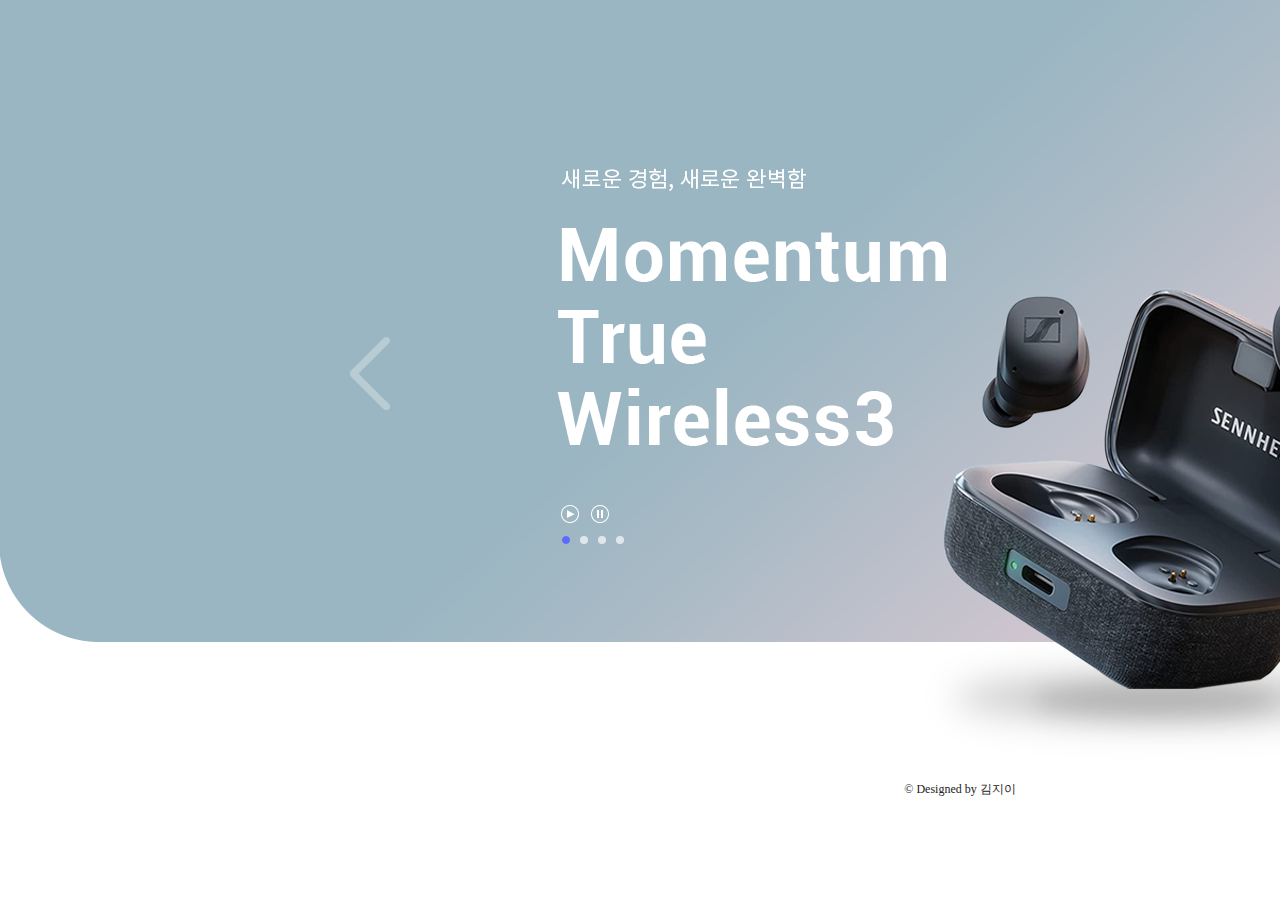
<file: works/pofol-slides/slide-re-01/index.html>
﻿<!DOCTYPE html>
<html lang="ko">
<head>
    <meta charset="UTF-8">
    <meta name="viewport" content="width=device-width, initial-scale=1.0">
    <title></title>
    <link rel="stylesheet" href="./css/reset.css">
    <link rel="stylesheet" href="./css/style.css">
    <script defer src="./js/javascript.js"></script>
</head>
<body>

  <div id="wrap">
    <!-- <h1>나만의 이전다음 자동재생 슬라이드 만들기</h1> -->
    
    <div class="slides">
      <div class="slides-container">
        <p><a rel="noopener noreferer" href="#">새로운 경험, 새로운 완벽함 젠하이저 모멘텀 트루 와이어리스3</a></p>
        <p><a rel="noopener noreferer" href="#">소리로 소음을 압도하다 애플 에어팟 프로</a></p>
        <p><a rel="noopener noreferer" href="#">써라, 반응하리라 애플 에어팟 맥스</a></p>
        <p><a rel="noopener noreferer" href="#">나만의 세상, 완전히 몰입하다 소니 와이어리스 헤드폰</a></p>  
      </div>
      <!-- slides-container  -->

      <ul class="slides-pagination">
        <li class="on"><a rel="noopener noreferer" href="#">젠하이저</a></li>
        <li><a rel="noopener noreferer" href="#">애플-에어팟프로</a></li>
        <li><a rel="noopener noreferer" href="#">애플-에어팟맥스</a></li>
        <li><a rel="noopener noreferer" href="#">소니</a></li>
      </ul>

      <a rel="noopener noreferer" href="#" class="slides-navigation prev">이전</a>
      <a rel="noopener noreferer" href="#" class="slides-navigation next">다음</a>

      <a rel="noopener noreferer" href="#" class="slides-auto play">재생</a>
      <a rel="noopener noreferer" href="#" class="slides-auto stop">정지</a>
    </div>
    <!-- slides -->

    <address>&copy; Designed by 김지이</address>
  </div>
  <!-- wrap -->
</body>
</html>
</file>
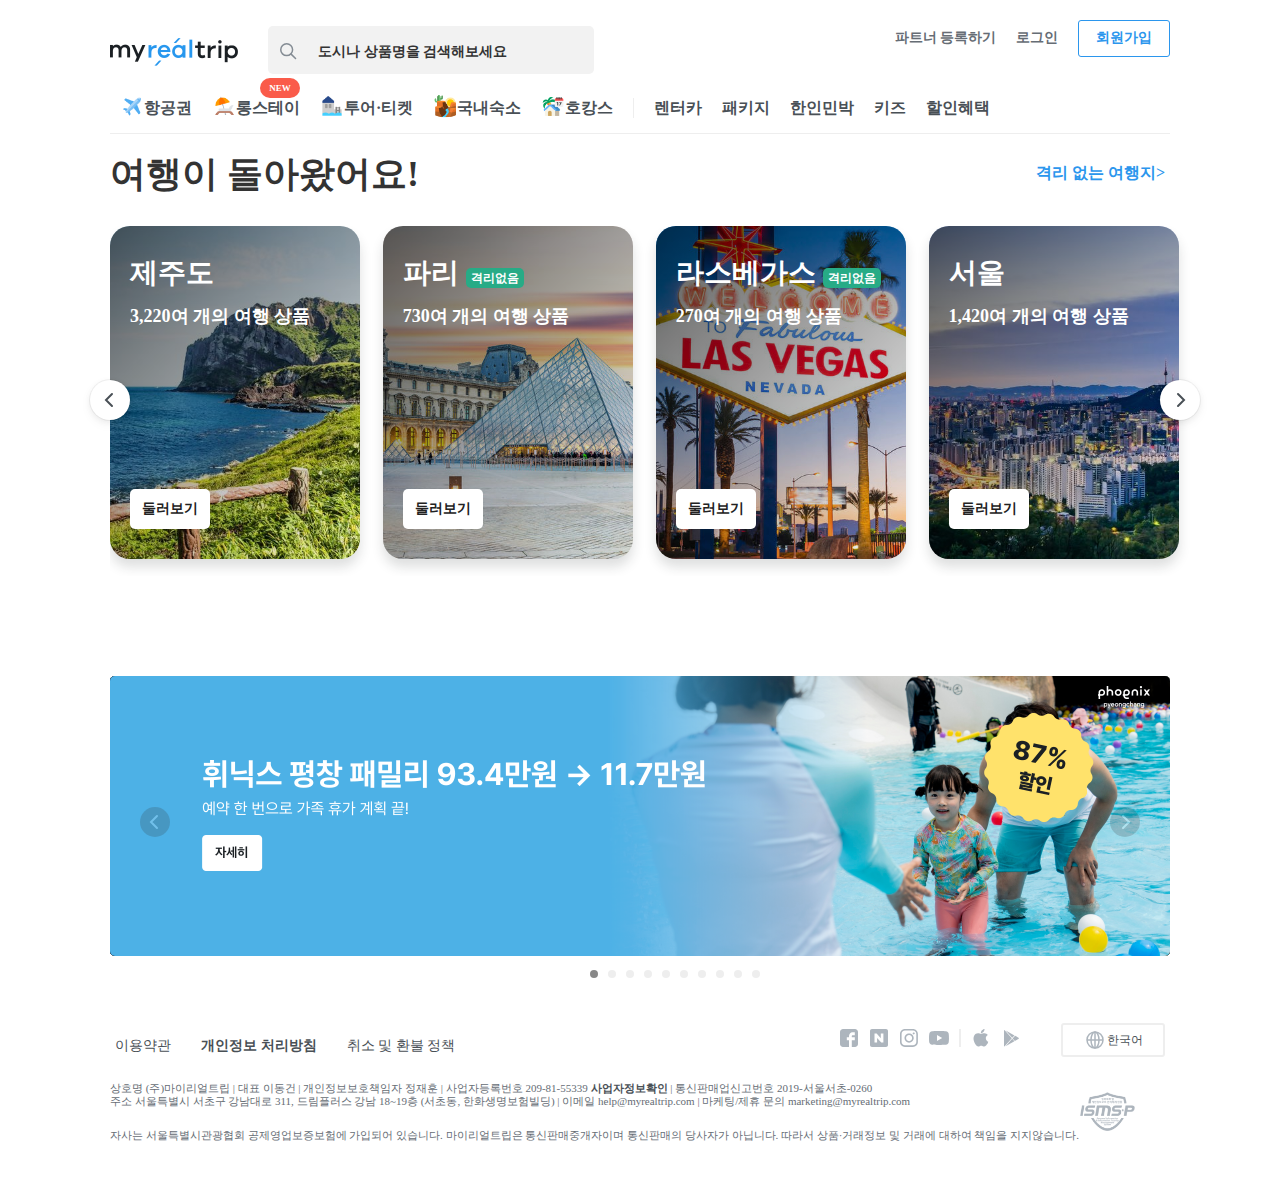
<file: works/pofol-slides/slide-re-03/index.html>
﻿<!DOCTYPE html>
<html lang="ko">
<head>
    <meta charset="UTF-8">
    <meta name="viewport" content="width=device-width, initial-scale=1.0">
    <title>마이리얼트립-김지이</title>
    <link rel="stylesheet" href="./css/reset.css">
    <link rel="stylesheet" href="./css/style.css">
    <script defer src="./js/javascript.js"></script>
</head>
<body>

  <div id="wrap">
    <!-- 헤더영역 -->
    <header>
      <!-- 헤더왼쪽영역 -->
      <div class="left">
        <h1 class="logo">
          <a rel="nopener noreferer" href="#">
            <img src="./images/logo.svg" alt="#">
          </a>
        </h1>

        <div class="search">
          <a rel="nopener noreferer" href="#"><img src="./images/ic_search_20x20_gray_500.svg" alt="#"></a>
          <p class="searchbox">도시나 상품명을 검색해보세요</p>
        </div>
      </div>

      <!-- 헤더오른쪽영역 -->
      <div class="right">
        <ol>
          <li><a rel="nopener noreferer" href="#">파트너 등록하기</a></li>
          <li><a rel="nopener noreferer" href="#">로그인</a></li>
          <li><a rel="nopener noreferer" href="#">회원가입</a></li>
        </ol>
      </div>

      <!-- 헤더네비영역 -->
      <nav>
        <ul class="gnb">
          <li><a rel="nopener noreferer" href="#"><img src="./images/nav_icon1.png" alt=""><span class="txt">항공권</span></a></li>
          <li><a rel="nopener noreferer" href="#"><img src="./images/nav_icon2.png" alt=""><span class="txt">롱스테이</span><span class="txtelement">NEW</span></a></li>
          <li><a rel="nopener noreferer" href="#"><img src="./images/nav_icon3.png" alt=""><span class="txt">투어·티켓</span></a></li>
          <li><a rel="nopener noreferer" href="#"><img src="./images/nav_icon4.png" alt=""><span class="txt">국내숙소</span></a></li>
          <li><a rel="nopener noreferer" href="#"><img src="./images/nav_icon5.png" alt=""><span class="txt">호캉스</span></a></li>
          <li><span class="line"></span></li>
          <li><a rel="nopener noreferer" href="#"><span class="txt">렌터카</span></a></li>
          <li><a rel="nopener noreferer" href="#"><span class="txt">패키지</span></a></li>
          <li><a rel="nopener noreferer" href="#"><span class="txt">한인민박</span></a></li>
          <li><a rel="nopener noreferer" href="#"><span class="txt">키즈</span></a></li>
          <li><a rel="nopener noreferer" href="#"><span class="txt">할인혜택</span></a></li>
        </ul>
      </nav>
    </header>
    
    <!-- 섹션영역 -->
    <section>
      <div class="title">
        <h2>여행이 돌아왔어요!</h2>
        <h3><a rel="nopener noreferer" href="#">격리 없는 여행지></a></h3>
      </div>

      <!-- 섹션메인슬라이드 -->
      <div class="slides">
        <div class="slides-container">
          <a href="#" class="image-container">
            <p class="gradient"></p>
            <p class="imgbox imgbox1"></p>
            <p class="tit">제주도</p>
            <p class="stit">3,220여 개의 여행 상품</p>
            <p class="view">둘러보기</p>
          </a>


          <a href="#" class="image-container">
            <p class="gradient"></p>
            <p class="imgbox imgbox2"></p>
            <p class="tit">파리 <span class="titetc">격리없음</span></p>
            <p class="stit">730여 개의 여행 상품</p>
            <p class="view">둘러보기</p>
          </a>

          <a href="" class="image-container">
            <p class="gradient"></p>
            <p class="imgbox imgbox3"></p>
            <p class="tit">라스베가스 <span class="titetc">격리없음</span></p>
            <p class="stit">270여 개의 여행 상품</p>
            <p class="view">둘러보기</p>>           
          </a>
        
          <a href="" class="image-container">
            <p class="gradient"></p>
            <p class="imgbox imgbox4"></p>
            <p class="tit">서울</p>
            <p class="stit">1,420여 개의 여행 상품</p>
            <p class="view">둘러보기</p>
          </a>

          <a href="" class="image-container">
            <p class="gradient"></p>
            <p class="imgbox imgbox5"></p>
            <p class="tit">방콕 <span class="titetc">격리없음</span></p>
            <p class="stit">450여 개의 여행 상품</p>
            <p class="view">둘러보기</p>
          </a>
          
          <a href="" class="image-container">
            <p class="gradient"></p>
            <p class="imgbox imgbox6"></p>
            <p class="tit">런던 <span class="titetc">격리없음</span></p>
            <p class="stit">440여 개의 여행 상품</p>
            <p class="view">둘러보기</p>
          </a>

          <a href="" class="image-container">
            <p class="gradient"></p>
            <p class="imgbox imgbox7"></p>
            <p class="tit">싱가포르 <span class="titetc">격리없음</span></p>
            <p class="stit">200여 개의 여행 상품</p>
            <p class="view">둘러보기</p> 
          </a>
          

          <a href="" class="image-container">
            <p class="gradient"></p>
            <p class="imgbox imgbox8"></p>
            <p class="tit">로스엔젤레스</p>
            <p class="stit">280여 개의 여행 상품</p>
            <p class="view">둘러보기</p>    
          </a>
        </div>
        <!-- slides-container -->

        <a rel="noopener noreferer" href="#" class="slides-navigation prev">이전</a>
        <a rel="noopener noreferer" href="#" class="slides-navigation next">다음</a>
      </div>
      <!-- slides -->

      <!-- 섹션서브슬라이드 -->
      <div class="sub-slides">
        <div class="sub-slides-container">
          <p><a rel="nopener noreferer" href="#">곽윤기가 공개하는 리얼 런던 여행기!</a></p>
          <p><a rel="nopener noreferer" href="#">제주도 항공권 특가 오픈 땡처리&얼리버드로 저렴하게 예약하세요!</a></p>
          <p><a rel="nopener noreferer" href="#">롱스테이 숙소 최대 10만원 할인</a></p>
          <p><a rel="nopener noreferer" href="#">단 5일 한정 할인 BEST 호텔 특가 기획전</a></p>
          <p><a rel="nopener noreferer" href="#">물놀이 가기 딱 좋은 8월! 즉시할인 쿠폰 받아 떠나는 물놀이</a></p>
          <p><a rel="nopener noreferer" href="#">푸켓 항공 + 리조트 특가! 70만원대부터</a></p>
          <p><a rel="nopener noreferer" href="#">나답게 아이답게, 마이리얼트립 키즈 키즈패밀리를 위한 특별한 시간을 큐레이션해요!</a></p>
          <p><a rel="nopener noreferer" href="#">더 특별한 여행, 마이리얼트립 플러스</a></p>
          <p><a rel="nopener noreferer" href="#">천문캠프in롯데리조트 부여 온 가족이 함께하는 특별한 부여의 밤</a></p>
          <p><a rel="nopener noreferer" href="#">휘닉스 평창 패밀리 93.4만원->11.7만원 예약 한 번으로 가족 휴가 계획 끝!</a></p>
        </div>
        <!-- sub-slides-container  -->

        <!-- 섹션 서브인디케이터 -->
        <div class="sub-pagination">
          <ul>
            <li class="on"><a rel="nopener noreferer" href="#">1</a></li>
            <li><a rel="nopener noreferer" href="#">2</a></li>
            <li><a rel="nopener noreferer" href="#">3</a></li>
            <li><a rel="nopener noreferer" href="#">4</a></li>
            <li><a rel="nopener noreferer" href="#">5</a></li>
            <li><a rel="nopener noreferer" href="#">6</a></li>
            <li><a rel="nopener noreferer" href="#">7</a></li>
            <li><a rel="nopener noreferer" href="#">8</a></li>
            <li><a rel="nopener noreferer" href="#">9</a></li>
            <li><a rel="nopener noreferer" href="#">10</a></li>
          </ul>
        </div>
        <!-- sub-pagination -->

        <a rel="noopener noreferer" href="#" class="sub-slides-navigation prev">이전</a>
        <a rel="noopener noreferer" href="#" class="sub-slides-navigation next">다음</a>

        
      </div>
      <!-- sub-slides -->
    </section>
    
    <!-- 푸터영역 -->
    <footer>
      <!-- 푸터상단 -->
      <div class="footer-top">
        <!-- 푸터상단왼쪽 -->
        <div class="f-t-left">
          <ul>
            <li><a rel="nopener noreferer" href="#">이용약관</a></li>
            <li><a rel="nopener noreferer" href="#">개인정보 처리방침</a></li>
            <li><a rel="nopener noreferer" href="#">취소 및 환불 정책</a></li>
          </ul>
        </div>

        <!-- 푸터상단오른쪽 -->
        <div class="f-t-right">
          <ol>
            <li>
              <a rel="nopener noreferer" href="#">
                <img src="./images/f_facebook.svg" alt="#">
              </a>
            </li>
            <li>
              <a rel="nopener noreferer" href="#">
                <img src="./images/f_naver.svg" alt="#">
              </a>
            </li>
            <li>
              <a rel="nopener noreferer" href="#">
                <img src="./images/f_instagram.svg" alt="#">
              </a>
            </li>
            <li>
              <a rel="nopener noreferer" href="#">
                <img src="./images/f_youtube.svg" alt="#">
              </a>
            </li>
            <li>
              <span class="f-line"></span>
            </li>
            <li>
              <a rel="nopener noreferer" href="#">
                <img src="./images/f_appstore.svg" alt="#">
              </a>
            </li>
            <li>
              <a rel="nopener noreferer" href="#">
                <img src="./images/f_googleplay.svg" alt="#">
              </a>
            </li>
            <li>
              <a rel="nopener noreferer" href="#">
                <div class="dropbox">
                  <img src="./images/f-md-globe.svg" alt="#">
                  <span>한국어</span>
                </div>
              </a>
            </li>
          </ol>
        </div>
      </div>

      <!-- 푸터하단영역 -->
      <div class="footer-bottom">
        <!-- 푸터하단왼쪽 -->
        <div class="f-b-left">
          <p class="copyright copytop">
            상호명 (주)마이리얼트립 | 대표 이동건 | 개인정보보호책임자 정재훈 | 사업자등록번호 209-81-55339 <a rel="nopener noreferer" href="#"><span class="bold">사업자정보확인</span> </a>| 통신판매업신고번호 2019-서울서초-0260<br />
            주소 서울특별시 서초구 강남대로 311, 드림플러스 강남 18~19층 (서초동, 한화생명보험빌딩) | 이메일 help@myrealtrip.com | 마케팅/제휴 문의 marketing@myrealtrip.com
          </p>
          <p>자사는 서울특별시관광협회 공제영업보증보험에 가입되어 있습니다. 마이리얼트립은 통신판매중개자이며 통신판매의 당사자가 아닙니다. 따라서 상품·거래정보 및 거래에 대하여 책임을 지지않습니다.</p>
        </div>

        <!-- 푸터하단오른쪽 -->
        <div class="f-b-right">
          <img src="./images/f_isms.png" alt="#"> 
        </div>
      </div>
    </footer>
  </div>
</body>
</html>
</file>
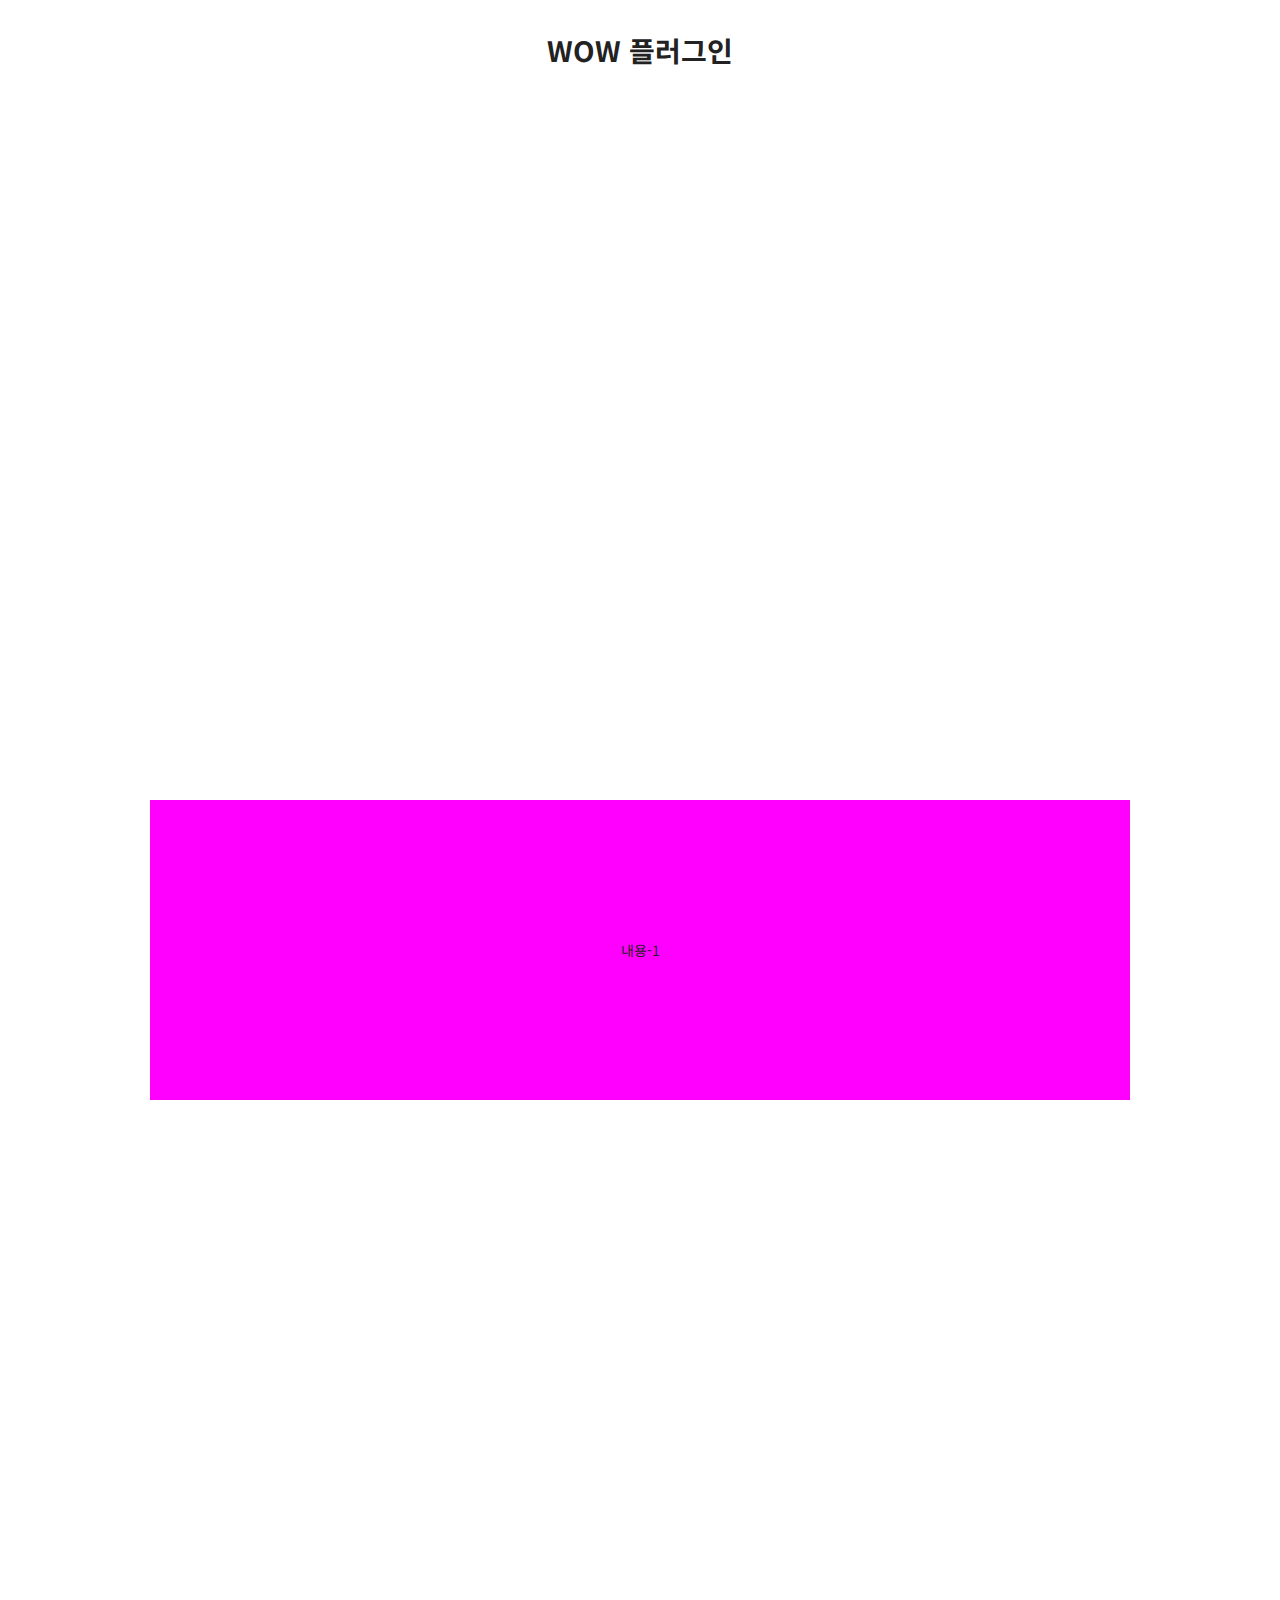
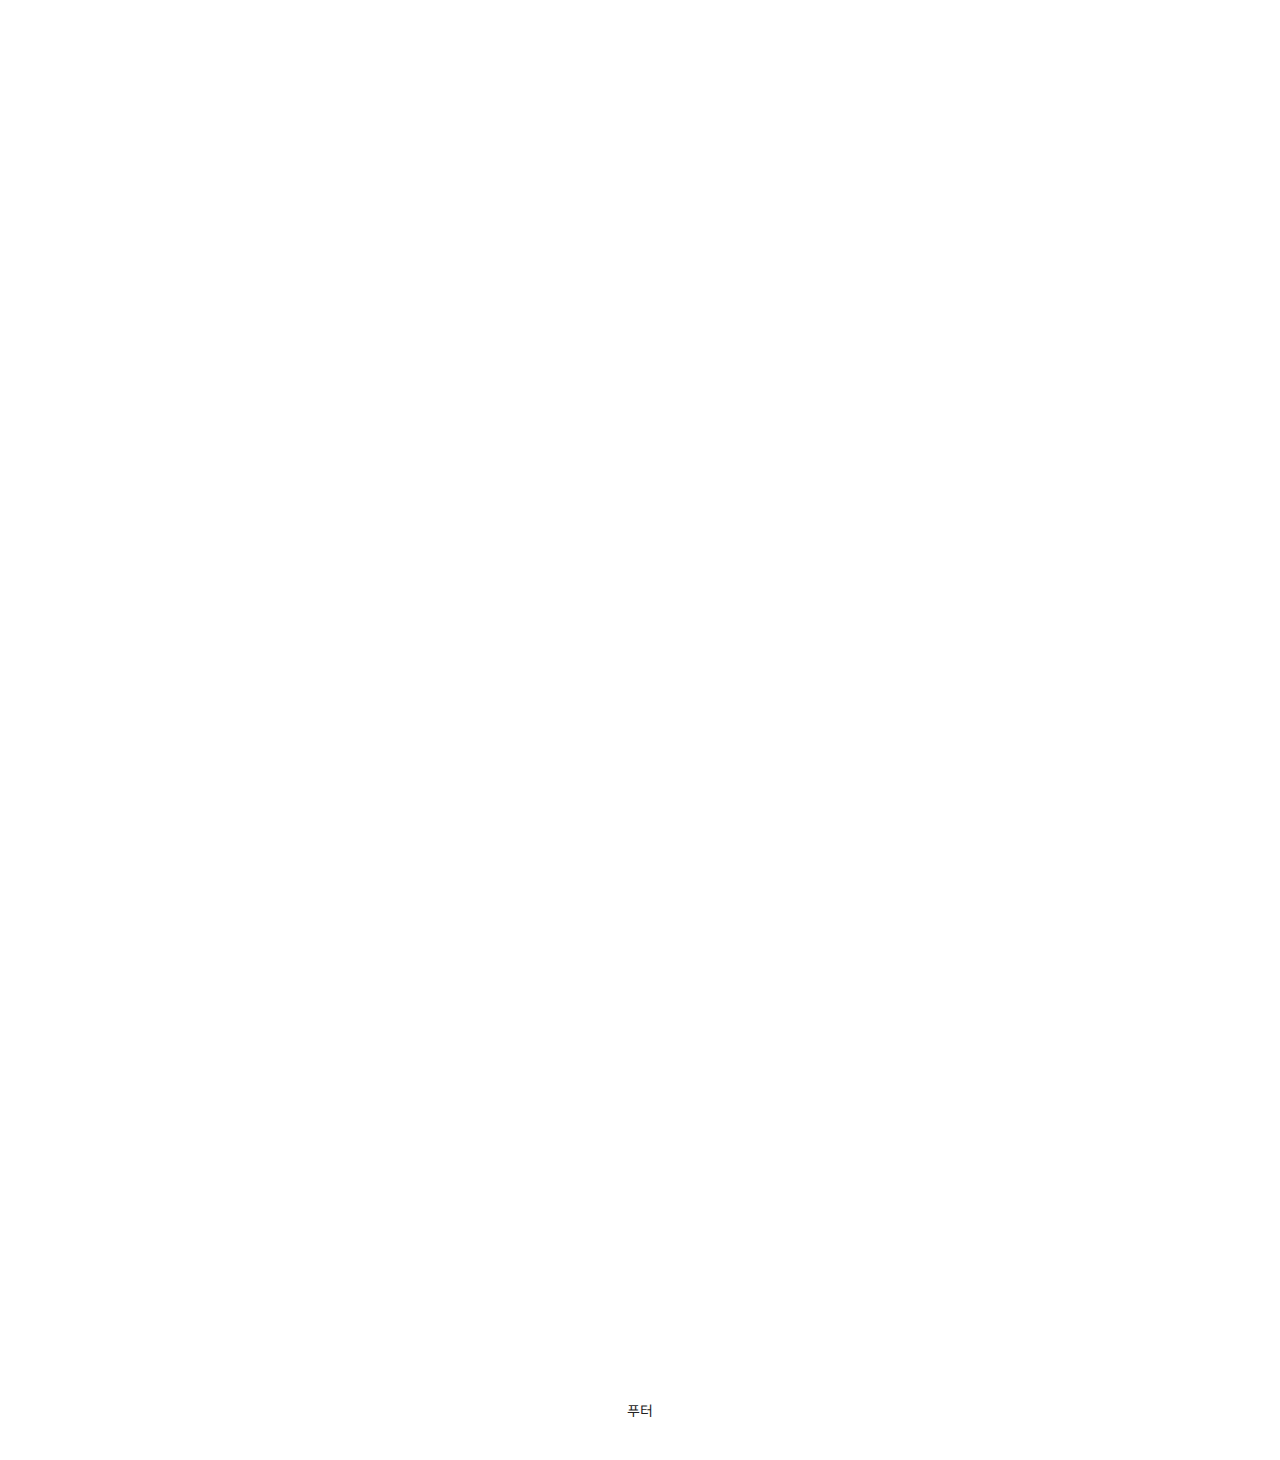
<file: works/pofol-site/dongsuh/wow.html>
<!DOCTYPE html>
<html lang="ko">
<head>
    <meta charset="UTF-8">
    <title>wow 사용법</title>
    <link rel="stylesheet" href="./css/reset.css">
    <link rel="stylesheet" href="./css/animate.css">
    <style>
        #wrap{width: 980px;margin: 0 auto;}
        section{
            height: 300px;
            margin-bottom: 60px;
            line-height: 300px;
            text-align: center;
        }

        .magenta{background-color: magenta;}
        .skyblue{background-color: skyblue;}
        .orange{background-color: orange;}
    </style>
    <script src="./js/jquery.min.js"></script>
    <script src="./js/wow.min.js"></script>
    <script>
        $(function(){
            new WOW().init();
        });//wow플러그인을 호출하는 방법
    </script>
</head>
<body>
    <div id="wrap">
        <header style="height: 800px;"><h1 class="text-center">WOW 플러그인</h1></header>
        <section class="magenta wow fadeInUp" data-wow-delay="200ms">내용-1</section>
        <section class="skyblue wow bounce" data-wow-delay="500ms">내용-2</section>
        <section class="orange wow bounceIn" data-wow-delay="1000ms">내용-3</section>
        <section class="magenta wow rollOut">내용-4</section>
        <section class="skyblue wow rollIn">내용-5</section>
        <section class="orange wow hinge">내용-6</section>
        <footer class="text-center">푸터</footer>
    </div>
</body>
</html>
</file>
<file: works/pofol-slides/slide-re-01/css/style.css>
﻿@charset "utf-8";



#wrap{
  width: 1920px;
  margin: 0 auto;
  text-align: center;
}


/* 이미지영역 */
.slides{
  overflow: hidden;
  position: relative;
  width: 100%;
}
.slides>.slides-container{
  display: flex;
  flex-flow: row nowrap;
  width: 400%;
  transition: all 0.4s ease-in-out;
}
.slides>.slides-container>p{
  width: 25%;
  background-size: cover;
  /* background-repeat: no-repeat; */
}

.slides>.slides-container>p:nth-child(1){background-image: url(./../images/img1.png);}
.slides>.slides-container>p:nth-child(2){background-image: url(./../images/img2.png);}
.slides>.slides-container>p:nth-child(3){background-image: url(./../images/img3.png);}
.slides>.slides-container>p:nth-child(4){background-image: url(./../images/img4.png);}

.slides>.slides-container>p>a{
  display: block;
  height: 774px;
  text-indent: -99999px;
}


/* 하단 브랜드글씨영역 */

.slides>.slides-pagination{
  display: flex;
  flex-flow: row nowrap;
  position: absolute;
  left:562px;
  bottom: 230px;
}
.slides>.slides-pagination>li{
  width: 8px;
  margin-right: 10px;
  border-radius: 50px;
  background-color: #fffa;
}

/* .slides>.slides-pagination>li:nth-child(2){
  margin-right: 20px;
} */

.slides>.slides-pagination>li>a{
  display: block;
  height: 8px;
  text-indent: -9999px;
}

.slides>.slides-pagination>li:hover>a,
.slides>.slides-pagination>li.on>a{
  border-radius: 50px;
  background-color: rgb(93, 108, 248);
}


/* 이전, 다음 */
.slides>.slides-navigation{
  display: block;
  position: absolute;
  top: 50%;
  width: 40px;
  height: 73px;
  margin-top: -50px;
  text-indent: -9999px;
  background-image: url(./../images/btn_navigation.png);
}

.slides>.slides-navigation.prev{
  left: 350px;
  background-position: -5px -171px;
}

.slides>.slides-navigation.prev:hover{
  background-position: -5px -254px;
}

.slides>.slides-navigation.next{
  right: 350px;
  background-position: -5px -5px;
}

.slides>.slides-navigation.next:hover{
  background-position: -5px -88px;
}


/* 자동실행 버튼 */
.slides>.slides-auto{
  display: block;
  position: absolute;
  bottom: 250px;
  
  width: 20px;
  height: 20px;
  text-indent: -9999px;
  background-image: url(./../images/icons.png);
  /* border: 1px solid #000; */
}

.slides>.slides-auto.play{
  left: 560px;
  background-position: -62px -24px;
}

.slides>.slides-auto.stop{
  left: 590px;
  background-position: 0 -57px;
}

address{
  height: 30px;
  line-height: 30px;
  text-align: center;
}
</file>
<file: works/pofol-slides/slide-re-03/css/style.css>
﻿@charset "utf-8";

body{
  font-family: 'notosans';
}


#wrap{
  width: 1060px;
  margin: 0 auto;
}

/* 헤더영역 */
header{
  display: flex;
  flex-flow: row nowrap;
  align-items: center;
  position: relative;
  width: 1060px;
  height: 123px;
}

/* 헤더왼쪽영역 */
header>.left{
  display: flex;
  width: 1060px;
  height: 72px;
}
header>.left>.logo{
  width: 128px;  
  margin-top: 12px;
}
header>.left>.logo>a{
  display: block;
}

header>.left>.logo>a>img{
  width: 100%;
}

header>.left>.search{
  position: relative;
  width: 326px;
  height: 48px;
  margin-left: 30px;
  background-color: #f2f2f2;
  border-radius: 5px;
}
header>.left>.search>a{
  position: absolute;
  top: 15px;
  left: 10px;
}
header>.left>.search>.searchbox{
  position: absolute;
  top: 18px;
  left: 50px;
  font-size: 14px;
  font-weight: 800;
}


/* 헤더오른쪽영역 */
header>.right{  
  position: absolute;
  right: 0;
  top: 20px;
  height: 36px;
}
header>.right>ol{
  display: flex;
}

header>.right>ol>li{
  /* margin: 0 20px; */
 
}

header>.right>ol>li:nth-child(3){
  width: 90px;
  margin-left: 10px;
  border: 1px solid #2b96ed;
  border-radius: 3px;
}
header>.right>ol>li:nth-child(3)>a{
  display: block;
  height: 13px;
  color: #2b96ed;;
  line-height: 13px;
  text-align: center;
}

header>.right>ol>li:nth-child(3):hover>a{
  background-color: #f5fbff;
  transition: all 0.3s ease-in-out;
}

header>.right>ol>li>a{
  display: block;
  color: #666d75;
  padding: 10px;
  font-size: 14px;
  font-weight: 800;
}

header>.right>ol>li:hover>a{
  border-radius: 3px;
  background-color: #f6f6f6;
  transition: all 0.3s ease-in-out;
}

/* 헤더네비영역 */
header>nav{
  width: 1060px;
  height: 50px;
  position: absolute;
  bottom: 0;
  left: 0;
  
}
header>nav>.gnb{
  display: flex;
  flex-flow: row nowrap;
  margin-top: 10px;
  border-bottom: 1px solid #eee;
}
header>nav>.gnb>li{
  margin: 0 10px;
}


header>nav>.gnb>li>span.line{
  display: block;
  width: 1px;
  height: 20px;
  margin: 15px 0;
  background-color: #eee;
}

header>nav>.gnb>li>a{
  display: block;
  position: relative;
  height: 50px;
  line-height: 50px;
}

header>nav>.gnb>li:hover>a:after{display: block;}

header>nav>.gnb>li>a:after{
  /* display: block; */
  border-bottom: 2px solid #2b96ed;
  content: '';
}

header>nav>.gnb>li>a>.txt{
  font-size: 16px;
  font-weight: 800;
}

header>nav>.gnb>li:nth-child(2)>a>span.txtelement{
 position: absolute;
 top: -5px;
 right: 0;
 width: 40px;
 height: 20px;
 color: #fff;
 font-size: 9px;
 font-weight: 800;
 line-height: 20px;
 text-align: center;
 border-radius: 50px;
 background-color: #fa5b4a;
}

header>nav>.gnb>li>a>img{
  width: 24px;
  height: 24px;
  margin-bottom: -5px;
}


/* 섹션영역 */
section{
  padding: 30px 0;
}
section>.title{
  display: flex;
  justify-content: space-between;
  margin-bottom: 30px;
}
section>.title>h2{
  font-size: 36px;
}
section>.title>h3{
  margin-top: 10px;
}
section>.title>h3>a{
  font-size: 16px;
  padding: 8px 5px;
  color: #2b96ed;
  text-align: center;
}

section>.title>h3:hover>a{
  border-radius: 5px;
  background-color: #f5fbff;
  transition: all 0.3s ease-in-out;
}

/* 섹션-메인슬라이드 */
section>.slides{
  width: 1080px;
  overflow: hidden;
 
}
section>.slides>.slides-container{
  width: 2160px;
  height: 350px;
  display: flex;
  flex-flow: row nowrap;
  justify-content: space-between;
  transition: all 0.3s ease-in-out;
}


section>.slides>.slides-container>.image-container{
  overflow: hidden;
  display: block;
  width: 250px;
  height: 333px;
  position: relative;
  color: #fff;
  box-shadow: 0 8px 12px 0 rgb(33 37 41 / 15%);
  border-radius: 20px;

}

section>.slides>.slides-container>.image-container>.gradient{
  height: 333px;
  /* Permalink - use to edit and share this gradient: https://colorzilla.com/gradient-editor/#000000+0,000000+100&0.65+0,0+100;Neutral+Density */
  background: -moz-linear-gradient(-45deg,  rgba(0,0,0,0.65) 0%, rgba(0,0,0,0) 100%); /* FF3.6-15 */
  background: -webkit-linear-gradient(-45deg,  rgba(0,0,0,0.65) 0%,rgba(0,0,0,0) 100%); /* Chrome10-25,Safari5.1-6 */
  background: linear-gradient(135deg,  rgba(0,0,0,0.65) 0%,rgba(0,0,0,0) 100%); /* W3C, IE10+, FF16+, Chrome26+, Opera12+, Safari7+ */
  filter: progid:DXImageTransform.Microsoft.gradient( startColorstr='#a6000000', endColorstr='#00000000',GradientType=1 ); /* IE6-9 fallback on horizontal gradient */
}


section>.slides>.slides-container>.image-container>.imgbox{
  width: 250px;
  height: 333px;
  position: absolute;
  top: 0;
  left: 0;
  z-index: -1;
  background-size: cover;
  background-position: center center;
  transition: all 1s ease-in-out;
}

section>.slides>.slides-container>.image-container:hover>.imgbox{
  transform: scale(1.1);
}

section>.slides>.slides-container>.image-container>.imgbox1{ 
  background-image: url(./../images/제주도.jpg);  
}
section>.slides>.slides-container>.image-container>.imgbox2{ 
  background-image: url(./../images/파리.jpg);  
}
section>.slides>.slides-container>.image-container>.imgbox3{ 
  background-image: url(./../images/라스베가스.jpg);  
}
section>.slides>.slides-container>.image-container>.imgbox4{ 
  background-image: url(./../images/서울.jpg);  
}
section>.slides>.slides-container>.image-container>.imgbox5{ 
  background-image: url(./../images/방콕.jpg);  
}
section>.slides>.slides-container>.image-container>.imgbox6{ 
  background-image: url(./../images/런던.jpg);  
}
section>.slides>.slides-container>.image-container>.imgbox7{ 
  background-image: url(./../images/싱가포르.jpg);  
}
section>.slides>.slides-container>.image-container>.imgbox8{ 
  background-image: url(./../images/로스엔젤레스.jpg);  
}


section>.slides>.slides-container>.image-container>.tit{
  position: absolute;
  top: 30px;
  left: 20px;
  font-size: 28px;
  font-weight: 800;
  color: #fff;
}


section>.slides>.slides-container>.image-container>.tit>span.titetc{
  padding: 3px 5px;
  font-size: 12px;
  background-color: #27ab86;
  border-radius: 5px;
}
section>.slides>.slides-container>.image-container>.stit{
  position: absolute;
  top: 80px;
  left: 20px;
  font-size: 18px;
  font-weight: 800;
  color: #fff;
}
section>.slides>.slides-container>.image-container>.view{
  position: absolute;
  bottom: 30px;
  left: 20px;
  width: 80px;
  height: 40px;
  line-height: 40px;
  text-align: center;
  border-radius: 5px;
  color: #222;
  font-size: 14px;
  font-weight: 800;
  background-color: #fff;
}

/* 메인슬라이드 이전, 다음 */
.slides>.slides-navigation{
  display: block;
  position: absolute;
  top: 430px;
  width: 40px;
  height: 40px;
  margin-top: -50px;
  text-indent: -9999px;
  background-position: center center;
  background-repeat: no-repeat;
  background-color: #fff;
  box-shadow: 0 0 0 1px rgb(0 0 0 / 5%), 0 2px 6px 0 rgb(0 0 0 / 5%), 0 4px 12px 0 rgb(0 0 0 / 5%);
  border-radius: 50px;
}

.slides>.slides-navigation:hover{
  box-shadow: 0 0 0 1px rgb(0 0 0 / 15%), 0 2px 6px 0 rgb(0 0 0 / 15%), 0 4px 12px 0 rgb(0 0 0 / 15%);
  transition: all 0.3s ease-in-out;
}

.slides>.slides-navigation.prev{
  background-image: url(./../images/prev_main.svg);
  left: 50%;
  margin-left: -550px;
}

.slides>.slides-navigation.next{
  background-image: url(./../images/next_main.svg);
  right: 50%;
  margin-right: -560px;

}


/* 섹션-서브슬라이드 */
section>.sub-slides{
  position: relative;
  width: 1060px;
  margin-top: 100px;
}
section>.sub-slides>.sub-slides-container{
  height: 302px; 
}

@keyframes fade {
  0%  {opacity: 0.4;}
  30% {opacity: 0.6;}
  60% {opacity: 0.9;}
  90% {opacity: 0.95;}
  100%{opacity: 1;}
}

section>.sub-slides>.sub-slides-container>p{
  width: 1060px;
  position: absolute;
  top: 0;
  left: 0;
  border-radius: 5px;
  background-size: cover;

  animation: fade 1s;
}

section>.sub-slides>.sub-slides-container>p:nth-child(1){display: block; background-image: url(./../images/sub_b_01.png);}
section>.sub-slides>.sub-slides-container>p:nth-child(2){background-image: url(./../images/sub_b_02.png);}
section>.sub-slides>.sub-slides-container>p:nth-child(3){background-image: url(./../images/sub_b_03.png);}
section>.sub-slides>.sub-slides-container>p:nth-child(4){background-image: url(./../images/sub_b_04.png);}
section>.sub-slides>.sub-slides-container>p:nth-child(5){background-image: url(./../images/sub_b_05.png);}
section>.sub-slides>.sub-slides-container>p:nth-child(6){background-image: url(./../images/sub_b_06.jpg);}
section>.sub-slides>.sub-slides-container>p:nth-child(7){background-image: url(./../images/sub_b_07.jpg);}
section>.sub-slides>.sub-slides-container>p:nth-child(8){background-image: url(./../images/sub_b_08.png);}
section>.sub-slides>.sub-slides-container>p:nth-child(9){background-image: url(./../images/sub_b_09.png);}
section>.sub-slides>.sub-slides-container>p:nth-child(10){background-image: url(./../images/sub_b_10.png);}


section>.sub-slides>.sub-slides-container>p>a{
  border-radius: 10px;
  display: block;
  height: 280px;
  text-indent: -9999px;
}

/* 섹션-서브인디케이터 */
section>.sub-slides>.sub-pagination{
  width: 1060px;
}
section>.sub-slides>.sub-pagination>ul{
  display: flex;
  flex-flow: row nowrap;
  position: absolute;
  left: 50%;
  bottom: 0;
  margin-left: -50px;
}
section>.sub-slides>.sub-pagination>ul>li{
  width: 8px;
  margin-right: 10px;
  border-radius: 50px;
  background-color: #eee;
}
section>.sub-slides>.sub-pagination>ul>li>a{
  display: block;
  height: 8px;
  text-indent: -9999px;
}

section>.sub-slides>.sub-pagination>ul>li:hover>a,
section>.sub-slides>.sub-pagination>ul>li.on{
  background-color: #888;
  border-radius: 50px;
}


/* 서브슬라이드 이전, 다음 */
.sub-slides>.sub-slides-navigation{
  display: block;
  position: absolute;
  top: 60%;
  width: 30px;
  height: 30px;
  margin-top: -50px;
  text-indent: -9999px;
  background-position: center center;
  background-repeat: no-repeat;
  background-color: #333;
  opacity: 0.2;
  border-radius: 50px;
}

.sub-slides>.sub-slides-navigation:hover{
  opacity: 0.6;
}

.sub-slides>.sub-slides-navigation.prev{
  background-image: url(./../images/btn_prev.svg);
  left: 50%;
  margin-left: -500px;
}

.sub-slides>.sub-slides-navigation.next{
  background-image: url(./../images/btn_next.svg);
  right: 50%;
  margin-right: -500px;
}






/* 푸터영역 */
footer{
  height: 150px;
  padding-top: 20px;
}

/* 푸터 상단 */
footer>.footer-top{
  width: 1060px;
  height: 44px;
  display: flex;
  flex-flow: row nowrap;
  justify-content: space-between;
}

/* 푸터상단왼쪽 */
footer>.footer-top>.f-t-left{
  
}
footer>.footer-top>.f-t-left>ul{
  display: flex;
  flex-flow: row nowrap;
 
}
footer>.footer-top>.f-t-left>ul>li{
  margin-right: 20px;
}
footer>.footer-top>.f-t-left>ul>li>a{
  display: block;
  padding: 10px 5px;
  font-size: 14px;
}
footer>.footer-top>.f-t-left>ul>li:nth-child(2)>a{
  font-weight: 800;
}

footer>.footer-top>.f-t-left>ul>li:hover>a{
  background-color: #f5fbff;
  color: #2b96ed;
  transition: all 0.3s ease-in-out;
}

/* 푸터상단오른쪽 */
footer>.footer-top>.f-t-right{}
footer>.footer-top>.f-t-right>ol{
  display: flex;
  flex-flow: row nowrap;
  justify-content: center;
  align-items: center;
}
footer>.footer-top>.f-t-right>ol>li{
  margin: 0 5px;
}


footer>.footer-top>.f-t-right>ol>li>a{
  display: block;
  height: 20px;
  line-height: 20px;
}

footer>.footer-top>.f-t-right>ol>li>span.f-line{
  display: block;
  width: 2px;
  height: 18px;
  background-color: #eee;
}

footer>.footer-top>.f-t-right>ol>li>a>.dropbox{
  display: flex;
  flex-flow: row nowrap;
  width: 60px;
  height: 30px;
  line-height: 30px;
  padding: 0 20px;
  margin-left: 30px;
  margin-top: -10px;
  text-align: center;
  border: 2px solid #eee;
  border-radius: 3px;
}
footer>.footer-top>.f-t-right>ol>li>a>.dropbox>img{
  width: 24px;
  height: 24px;
  margin-top: 3px;
}
footer>.footer-top>.f-t-right>ol>li>a>.dropbox>span{

}


/* 푸터하단영역 */
footer>.footer-bottom{
  width: 1060px;
  height: 88px;
  display: flex;
  flex-flow: row nowrap;
  color: #666d75;
  font-size: 11px;
}

/* 푸터하단왼쪽 */
footer>.footer-bottom>.f-b-left{}
footer>.footer-bottom>.f-b-left>p.copyright{}
footer>.footer-bottom>.f-b-left>p.copytop{
  margin-top: 10px;
  margin-bottom: 20px;
}

footer>.footer-bottom>.f-b-left>p.copyright>a>span.bold{
  font-weight: 800;
}
/* 푸터하단오른쪽 */
footer>.footer-bottom>.f-b-right{
  width: 56px;
}
footer>.footer-bottom>.f-b-right>img{
  width: 100%;
  margin-bottom: -50px;
}
</file>
